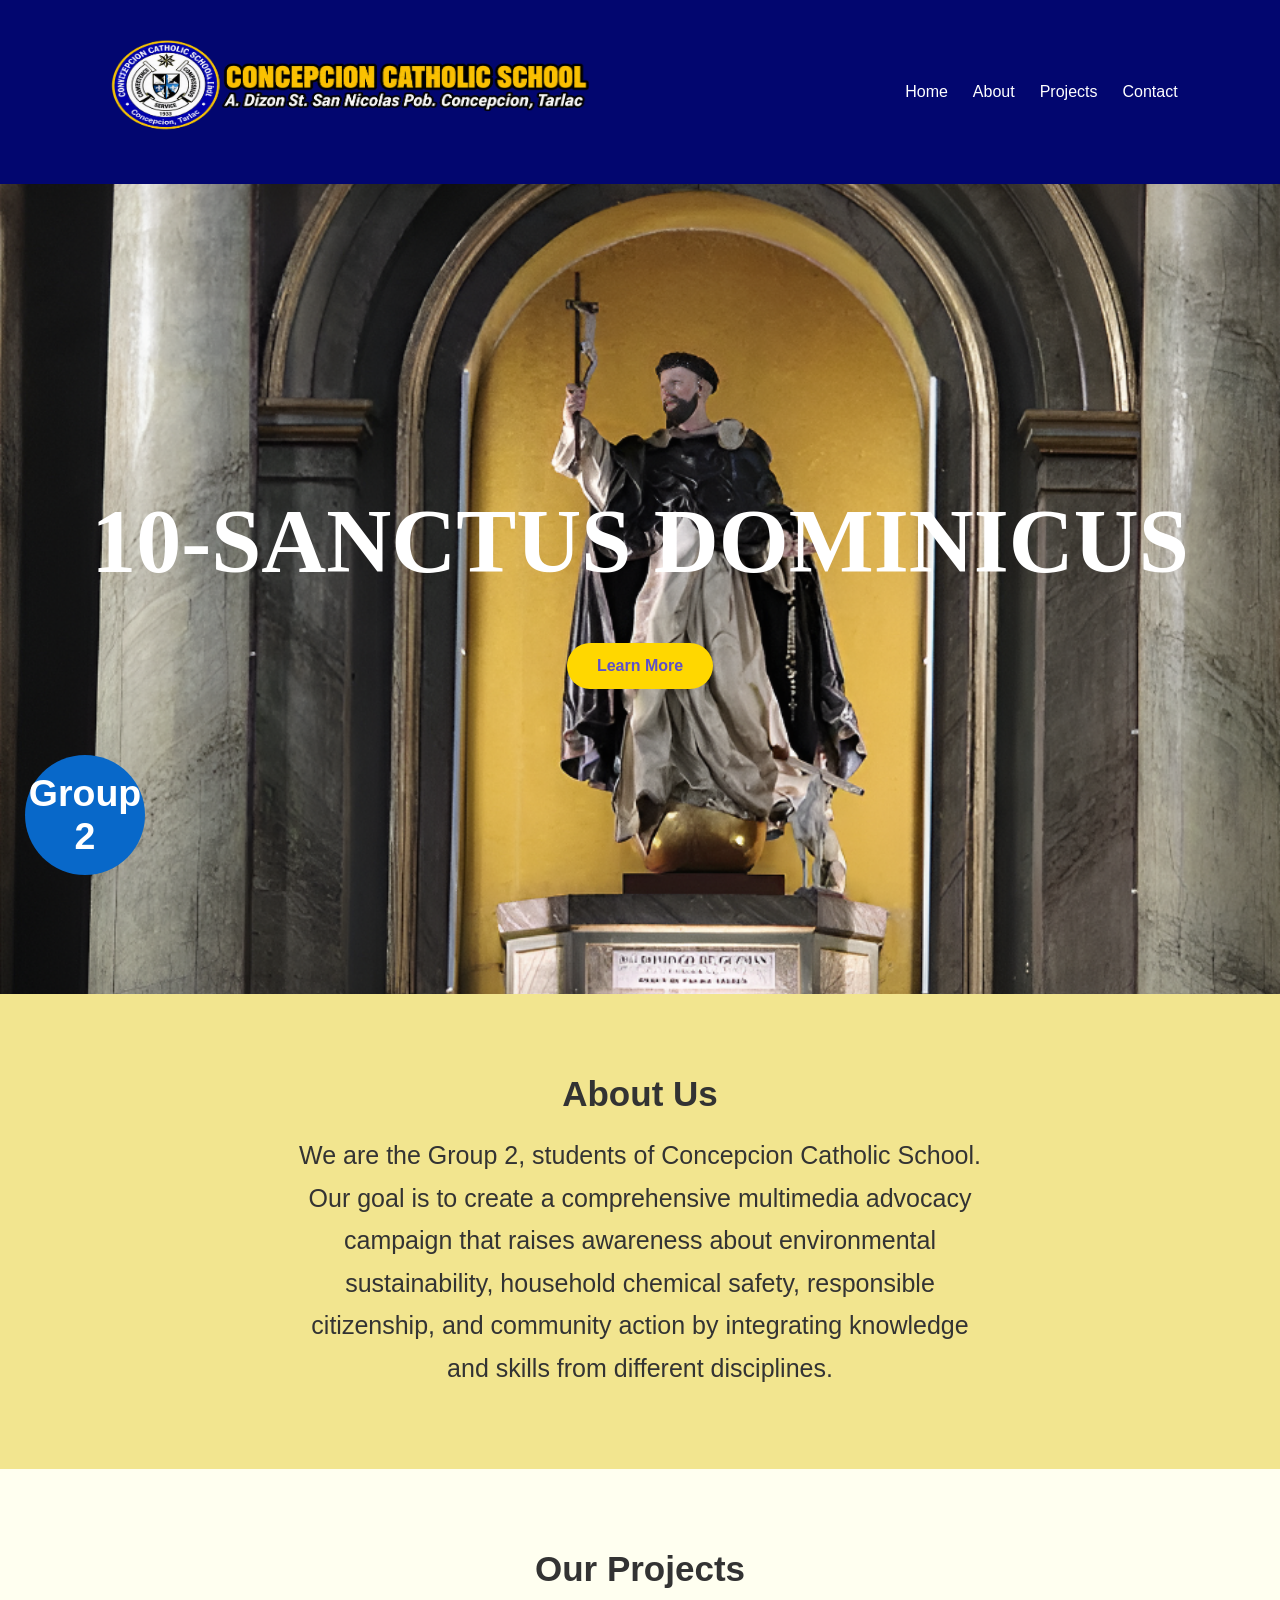
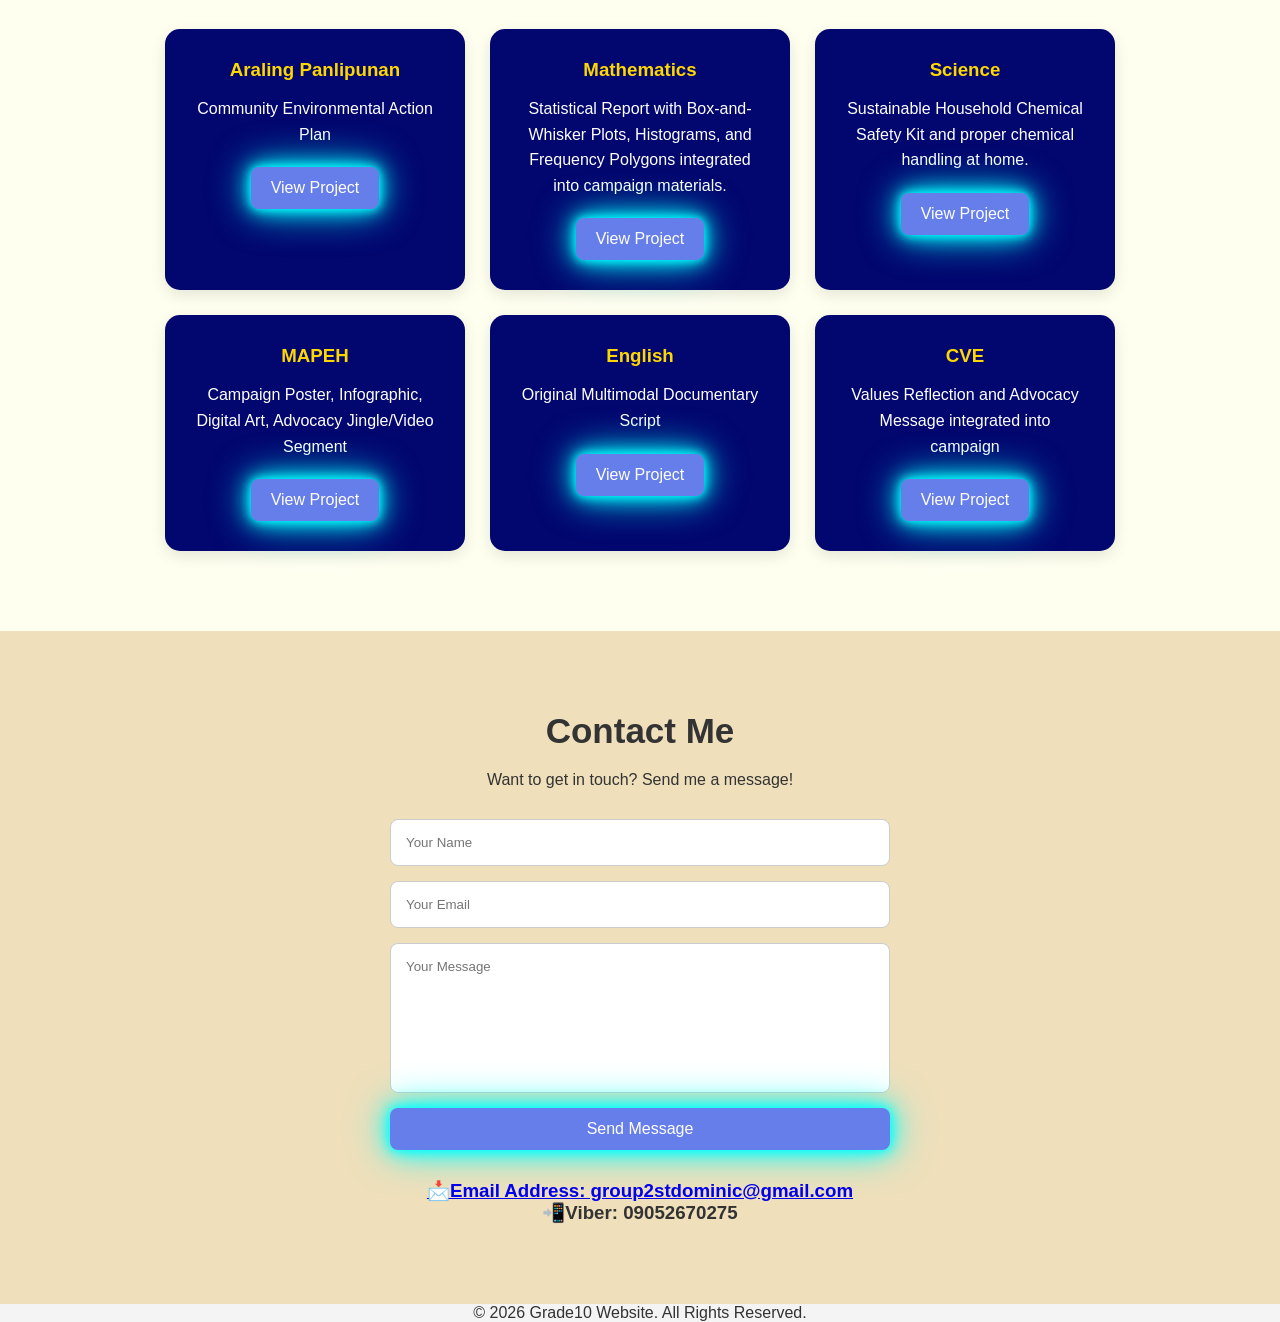
<file: index.html>
<!DOCTYPE html>
<html lang="en">
<head>
    <meta charset="UTF-8">
    <meta name="viewport" content="width=device-width, initial-scale=1.0">
    <title>My Website</title>
    <link rel="stylesheet" href="style.css">
</head>

<body>

    <header>
        <nav>
<div class="logo-title">
    <img src="ccsnobg4.png" width=500" height="140" alt="School Logo">
    
</div>
   
   

           <div class="nav-links">
                <a href="#home">Home</a>
                <a href="#about">About</a>
                <a href="#projects">Projects</a>
                <a href="#contact">Contact</a>
            </div>
        </nav>
    </header>

    <section id="home" class="hero">
        <div>
           <h1 class="color-change">10-SANCTUS DOMINICUS</h1>
   <a href="#about" class="button">Learn More</a>
</div>

<div>
<a href="page2.html" class="round-button">
 <h2>Group<br>2 </h2>
</a>

</div>

           
            
    </section>

    <section id="about" class="about">
        <h2>About Us</h2>
        <p>We are the Group 2, students of Concepcion Catholic School. Our goal is to create a comprehensive multimedia advocacy campaign that raises awareness about environmental sustainability, household chemical safety, responsible citizenship, and community action by integrating knowledge and skills from different disciplines.
        </p>
    </section>

    <section id="projects" class="projects">
      <h2 class="bounce-text">Our Projects</h2>  
        <div class="cards">

            <div class="card">
                <h3>Araling Panlipunan</h3>
                <p>
                    Community Environmental Action Plan

                </p>
          <a href="AP.html" class="project-button">

                   <button>View Project</button>
             </a>

                
            </div>

            <div class="card">
                <h3>Mathematics</h3>
                <p>
                    Statistical Report with Box-and-Whisker Plots, Histograms, and Frequency Polygons integrated into campaign materials.
                </p>
               <a href="tubol.html" class="project-button">
                <button>View Project</button>
               </a>
            </div>

            <div class="card">
                <h3>Science</h3>
                <p>
                    Sustainable Household Chemical Safety Kit and proper chemical handling at home.
                </p>
            <a href="Science.html" class="project-button">
                      <button>View Project</button>
             </a>
            </div>

              <div class="card">
                <h3>MAPEH</h3>
                <p>
                   Campaign Poster, Infographic, Digital Art, Advocacy Jingle/Video Segment                
                </p>
            <a href="MAPEH.html" class="project-button">
              <button>View Project</button>
                 </a>
            </div>

<div class="card">
                <h3>English</h3>
                <p>
                   Original Multimodal Documentary Script
                </p>
           <a href="English.html" class="project-button">
                <button>View Project</button>
            </a>
            </div>

<div class="card">
                <h3>CVE</h3>
                <p>
                    Values Reflection and Advocacy Message integrated into campaign
                </p>
            <a href="CVE.html" class="project-button">
                <button>View Project</button>
              </a>

            </div>





    </section>

    <section id="contact" class="contact">
        <h2>Contact Me</h2>
        <p>Want to get in touch? Send me a message!</p>
<form id="contactForm">
    <input type="text" placeholder="Your Name">
    <input type="email" placeholder="Your Email">
    <textarea id="message" placeholder="Your Message"></textarea>
    
    <button type="submit">Send Message</button>
</form>

<script>
document.getElementById("contactForm").addEventListener("submit", function(event) {
    event.preventDefault();

    alert("Your message has been sent✅!");

    this.reset();
});
</script>
 
<center>
<a href="https://mail.google.com/mail/u/1/#inbox?compose=new" class="email-link">
    <h3>📩Email Address: group2stdominic@gmail.com</h3>
</a>
    <h3>📲Viber: 09052670275</h3>
</center>


    </section>

    <footer>
      <center>  <p>© 2026 Grade10 Website. All Rights Reserved.</p></center>
    </footer>

</body>
</html>
</file>
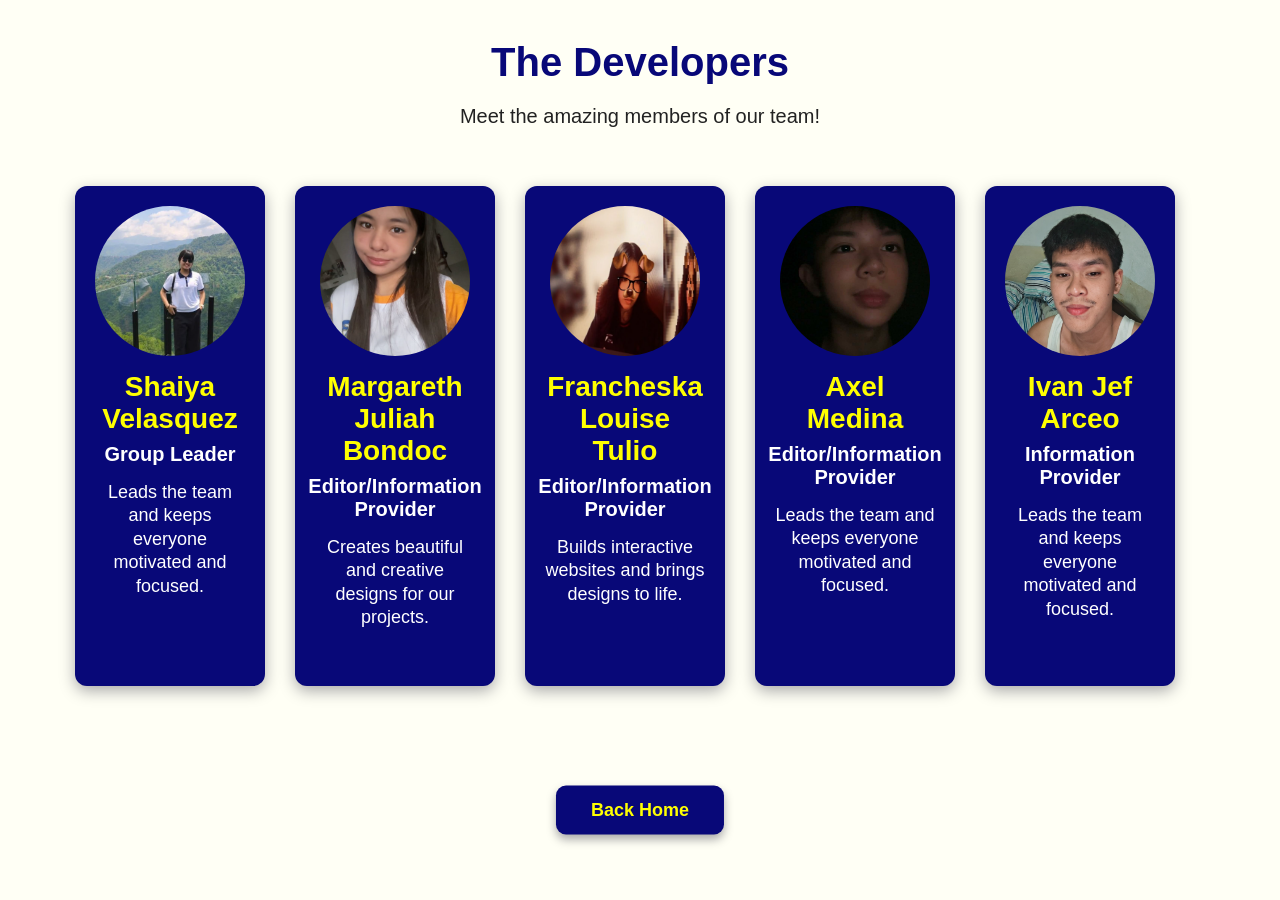
<file: page2.html>
<!DOCTYPE html>
<html lang="en">

<head>
    <meta charset="UTF-8">
    <meta name="viewport" content="width=device-width, initial-scale=1.0">
    <link rel="stylesheet" href="page2.css">

    
    <title>Our Members</title>
</head>

<body style="background-color: #fffff5; font-family: Arial, sans-serif;">

    <div class="team-container"
         style="width: 90%; max-width: 1000px; margin: 40px auto;">

        <div class="team-title" style="text-align: center;">
            <h1 style="color: #080878;">The Developers</h1>
            <p>Meet the amazing members of our team!</p>
        </div>

        <br>

        <!-- TEAM COLLAGE -->
        <div class="team-collage"

             style="display: flex;
              justify-content: center;
              align-items: center;
             width: 850px;
             margin: 0 auto;
                    grid-template-columns: repeat(5, 1fr);
                    gap:30px;">

            <!-- MEMBER 1 -->
            <div class="member-card"
                 style="
               width: 200px;
        background-color: #080878;
        border-radius: 12px;
        padding: 20px;
        text-align: center;
        color: white;
        box-shadow: 0 5px 15px #aaa;">
                <img src="Shaiyaahh.png"
                     alt="Shaiyaganda"
                     width="150"

                         style="border-radius: 50%;
                            object-fit: cover;">

                <h2 style="color: #ffff00;">
                    Shaiya Velasquez
                </h2>

                <h3>
                    Group Leader
                </h3>

                <p>
                    Leads the team and keeps everyone
                    motivated and focused.
                </p>

            </div>


            <!-- MEMBER 2 -->
            <div class="member-card"
                 style="
                 
        width: 200px;
        background-color: #080878;
        border-radius: 12px;
        padding: 20px;
        text-align: center;
        color: white;
        box-shadow: 0 5px 15px #aaa;">


                <img src="Marga.png"
                     alt="Marga"
                     width="150"
                     height="150"
                     style="border-radius: 50%;
                            object-fit: cover;">

                <h2 style="color: #ffff00;">
                    Margareth Juliah Bondoc
                </h2>

                <h3>
                    Editor/Information Provider
                </h3>

                <p>
                    Creates beautiful and creative
                    designs for our projects.
                </p>

      </div>


            <!-- MEMBER 3 -->
            <div class="member-card"
                 style="
        width: 200px;
        background-color: #080878;
        border-radius: 12px;
        padding: 20px;
        text-align: center;
        color: white;
        box-shadow: 0 5px 15px #aaa;">


                <img src="Cheska.png"
                     alt="Francheska"
                     width="150"
                     
                     style="border-radius: 50%;
                            object-fit: cover;">

                <h2 style="color: #ffff00;">
                    Francheska Louise Tulio
                </h2>

                <h3>
                    Editor/Information Provider
                </h3>

                <p>
                    Builds interactive websites and
                    brings designs to life.
                </p>
</div>


            <!-- MEMBER 4 -->
            <div class="member-card"
                 style="
        width: 200px;
        background-color: #080878;
        border-radius: 12px;
        padding: 20px;
        text-align: center;
        color: white;
        box-shadow: 0 5px 15px #aaa;">


                <img src="Axel.png"
                     alt="Axel"
                     width="150"
                     
                     style="border-radius: 50%;
                            object-fit: cover;">

                <h2 style="color: #ffff00;">
                    Axel Medina
                </h2>

                <h3>
                    Editor/Information Provider
                </h3>

                <p>
                    Leads the team and keeps everyone
                    motivated and focused.
                </p>

            </div>

            <!-- MEMBER 5 -->
            <div class="member-card"
                 style="width: 200px;
        background-color: #080878;
        border-radius: 12px;
        padding: 20px;
        text-align: center;
        color: white;
        box-shadow: 0 5px 15px #aaa;">


                <img src="Ivan.png"
                     alt="Ivan"
                     width="150"
                     
                     style="border-radius: 50%;
                            object-fit: cover;">

                <h2 style="color: #ffff00;">
                    Ivan Jef Arceo
                </h2>

                <h3>
                    Information Provider
                </h3>

                <p>
                    Leads the team and keeps everyone
                    motivated and focused.
                </p>

            </div>
<div class="container">
<div class="center">
 <a href="index.html">
        <button>Back Home</button>
    </a>
</div>

</body>
</html>
</file>
<file: style.css>
* {
    margin: 0;
    padding: 0;
    box-sizing: border-box;
}

html {
    scroll-behavior: smooth;
}

body {
    font-family: Arial, sans-serif;
    background-color: #f4f4f4;
    color: #333;
}

/* Navigation */
header {
    background-color: #02066F;
    padding: 20px 8%;
    position: sticky;
    top: 0;
    z-index: 100;
}

nav {
    display: flex;
    justify-content: space-between;
    align-items: center;
}

nav h2 {
    color: white;
}

.nav-links {
    display: flex;
    gap: 25px;
    
}

.nav-links a {
    color: white;
    text-decoration: none;
    transition: 0.3s;
}

.nav-links a:hover {
    color: #8e7dff;
}

/* Hero */
.hero {
    min-height: 90vh;
    display: flex;
    justify-content: center;
    align-items: center;
    text-align: center;
    padding: 30px;

    background-image: url("dominic3.png");
    background-size: cover;
    background-position: center;
    background-repeat: no-repeat;
    color: white;
}

.hero h1 {
    font-size: 90px;
    font-family: Georgia, serif;
    margin-bottom: 20px;
}

.hero p {
    font-size: 20px;
    max-width: 600px;
    margin: auto;
    line-height: 1.6;
}

	.color-change {
  animation: colors 4s linear infinite;
}

@keyframes colors {
  0%   { color: red; }
  25%  { color: blue; }
  50%  { color: green; }
  75%  { color: orange; }
  80% { color: red; }
 100% { color: White; }

}

.button {
    display: inline-block;
    margin-top: 30px;
    padding: 14px 30px;
    background-color: gold;
    color: #5c50c9;
    text-decoration: none;
    border-radius: 30px;
    font-weight: bold;
    transition: 0.3s;
}

.button:hover {
    transform: scale(1.08);
}

.round-button {
    width: 120px;
    height: 120px;
    background-color: #0868c9;
    color: white;
    border-radius: 50%;

    display: flex;
    justify-content: center;
    align-items: center;
    text-align: center;

    font-size: 25px;
    font-weight: bold;
    text-decoration: none;

    position: fixed;
    bottom: 25px;
    left: 25px;
            

        }

.round-button:hover {
            background-color: #0056b3 ;
        }





/* About */
.about {
    padding: 80px 10%;
    text-align: center;
    background-color: #F2E58F;
}

.about h2,
.projects h2,
.contact h2 {
    font-size: 35px;
    margin-bottom: 20px;
}

.about p {
    max-width: 700px;
    font-size: 25px;
    margin: auto;
    line-height: 1.7;
}


/* Projects */
.projects {
    padding: 80px 8%;
    text-align: center;
    background-color: #FFFFF0;
}
.bounce-text {
  font-size: 40px;
  font-weight: bold;
  animation: bounce 1s infinite;
}

@keyframes bounce {
  0%, 100% {
    transform: translateY(0);
  }
  50% {
    transform: translateY(-20px);
  }
}

.cards {
    display: flex;
    justify-content: center;
    gap: 25px;
    flex-wrap: wrap;
    margin-top: 40px;
}

.card {
    width: 300px;
    padding: 30px;
    background-color: #02066F;
    border-radius: 15px;
    box-shadow: 0 5px 15px rgba(0,0,0,0.1);
    transition: 0.3s;
}

.card:hover {
    transform: translateY(-10px);
}

.card h3 {
    margin-bottom: 15px;
    color: #FFD700;
}

.card p {
    line-height: 1.6;
    margin-bottom: 20px;
    color: white;
}

.card button,
form button {
    padding: 12px 20px;
    border: none;
    border-radius: 8px;
    background-color: #667eea;
    color: white;
    cursor: pointer;
}

.card button:hover,
form button:hover {
    background-color: #4c5fd5;
}

/* Contact */
.contact {
    padding: 80px 10%;
    text-align: center;
    background-color: #efdfbb;
}

form {
    max-width: 500px;
    margin: 30px auto;
    display: flex;
    flex-direction: column;
    gap: 15px;
}

input,
textarea {
    padding: 15px;
    border: 1px solid #ccc;
    border-radius: 8px;
    font-family: Arial, sans-serif;
}

textarea {
    height: 150px;
    resize: none;
}

button {
    background-color: #000;
    color: #00ffff;
    border: 2px solid #00ffff;
    padding: 12px 25px;
    border-radius: 8px;
    font-size: 16px;
    cursor: pointer;
    box-shadow: 0 0 10px #00ffff,
                0 0 20px #00ffff,
                0 0 40px #00ffff;
    transition: 0.3s;
}

button:hover {
    background-color: #00ffff;
    color: #000;
    box-shadow: 0 0 20px #00ffff,
                0 0 40px #00ffff,
                0 0 60px #00ffff;
}

<audio id="music" controls>
    <source src="music.mp3" type="audio/mpeg">
</audio>

<style>
#music {
    display: none;
}
</style>

.team-container {
    display: grid;
    grid-template-columns: repeat(5, 1fr);
    gap: 24px;
    align-items: stretch; 
}

.team-card {
    height: 620px; 
    box-sizing: border-box;
    display: flex;
    flex-direction: column;
    align-items: center;
    text-align: center;
}

.button-container button {
    background-color: white;
    color: #11118b;
    border: 3px solid #11118b;
    padding: 15px 40px;
    font-size: 18px;
    font-weight: bold;
    border-radius: 10px;
    cursor: pointer;
}

<style>
.container { 
  height: 200px;
  position: relative;
  border: 3px 
}

.center {
  margin: 0;
  position: absolute;
  top: 80%;
  left: 50%;
  -ms-transform: translate(-50%, -50%);
  transform: translate(-50%, -50%);
}
</style>


/* Footer */
/* Mobile */
@media (max-width: 700px) {

    nav {
        flex-direction: column;
        gap: 15px;
    }

    .nav-links {
        gap: 12px;
    }

    .hero h1 {
        font-size: 38px;
    }

    .hero p {
        font-size: 17px;
    }
}
</file>
<file: page2.css>
* {
    box-sizing: border-box;
}

body {
    background-color: #f4f6fa;
    font-family: Arial, sans-serif;
    margin: 0;
    padding: 0;
}

/* Main container */
.team-container {
    width: 95%;
    max-width: 1400px;
    margin: 40px auto;
}

/* Title */
.team-title {
    text-align: center;
    margin-bottom: 40px;
}

.team-title h1 {
    color: #080878;
    font-size: 40px;
    margin-bottom: 5px;
}

.team-title p {
    font-size: 20px;
    color: #222;
}

/* Team cards */
.team-collage {
    display: flex;
    justify-content: center;
    align-items: stretch;
    gap: 30px;
    width: 100%;
    margin: 0 auto;
}

/* Individual cards */
.member-card {
    width: 200px;
    min-height: 500px;
    background-color: #080878;
    border-radius: 12px;
    padding: 20px;
    text-align: center;
    color: white;
    box-shadow: 0 5px 15px #aaa;

    display: flex;
    flex-direction: column;
    align-items: center;
}

/* Member images */
.member-card img {
    width: 150px;
    height: 150px;
    border-radius: 50%;
    object-fit: cover;
    flex-shrink: 0;
}

/* Member names */
.member-card h2 {
    color: #ffff00;
    font-size: 28px;
    margin: 15px 0 8px;
}

/* Member roles */
.member-card h3 {
    font-size: 20px;
    margin: 0 0 15px;
}

/* Description */
.member-card p {
    font-size: 18px;
    line-height: 1.3;
    margin: 0;
}

/* Back Home button container */
.container {
    text-align: center;
    margin-top: 50px;
    margin-bottom: 40px;
}

/* Back Home button */
.center a button {
    background-color: #080878;
    color: #ffff00;
    border: none;
    border-radius: 10px;
    padding: 14px 35px;
    font-size: 18px;
    font-weight: bold;
    cursor: pointer;
    box-shadow: 0 5px 10px #aaa;
}

.center {
  margin: 0;
  position: absolute;
  top: 90%;
  left: 50%;
  -ms-transform: translate(-50%, -50%);
  transform: translate(-50%, -50%);
}

/* Button hover */
.center a button:hover {
    background-color: #00005c;
    transform: scale(1.05);
}
</file>
